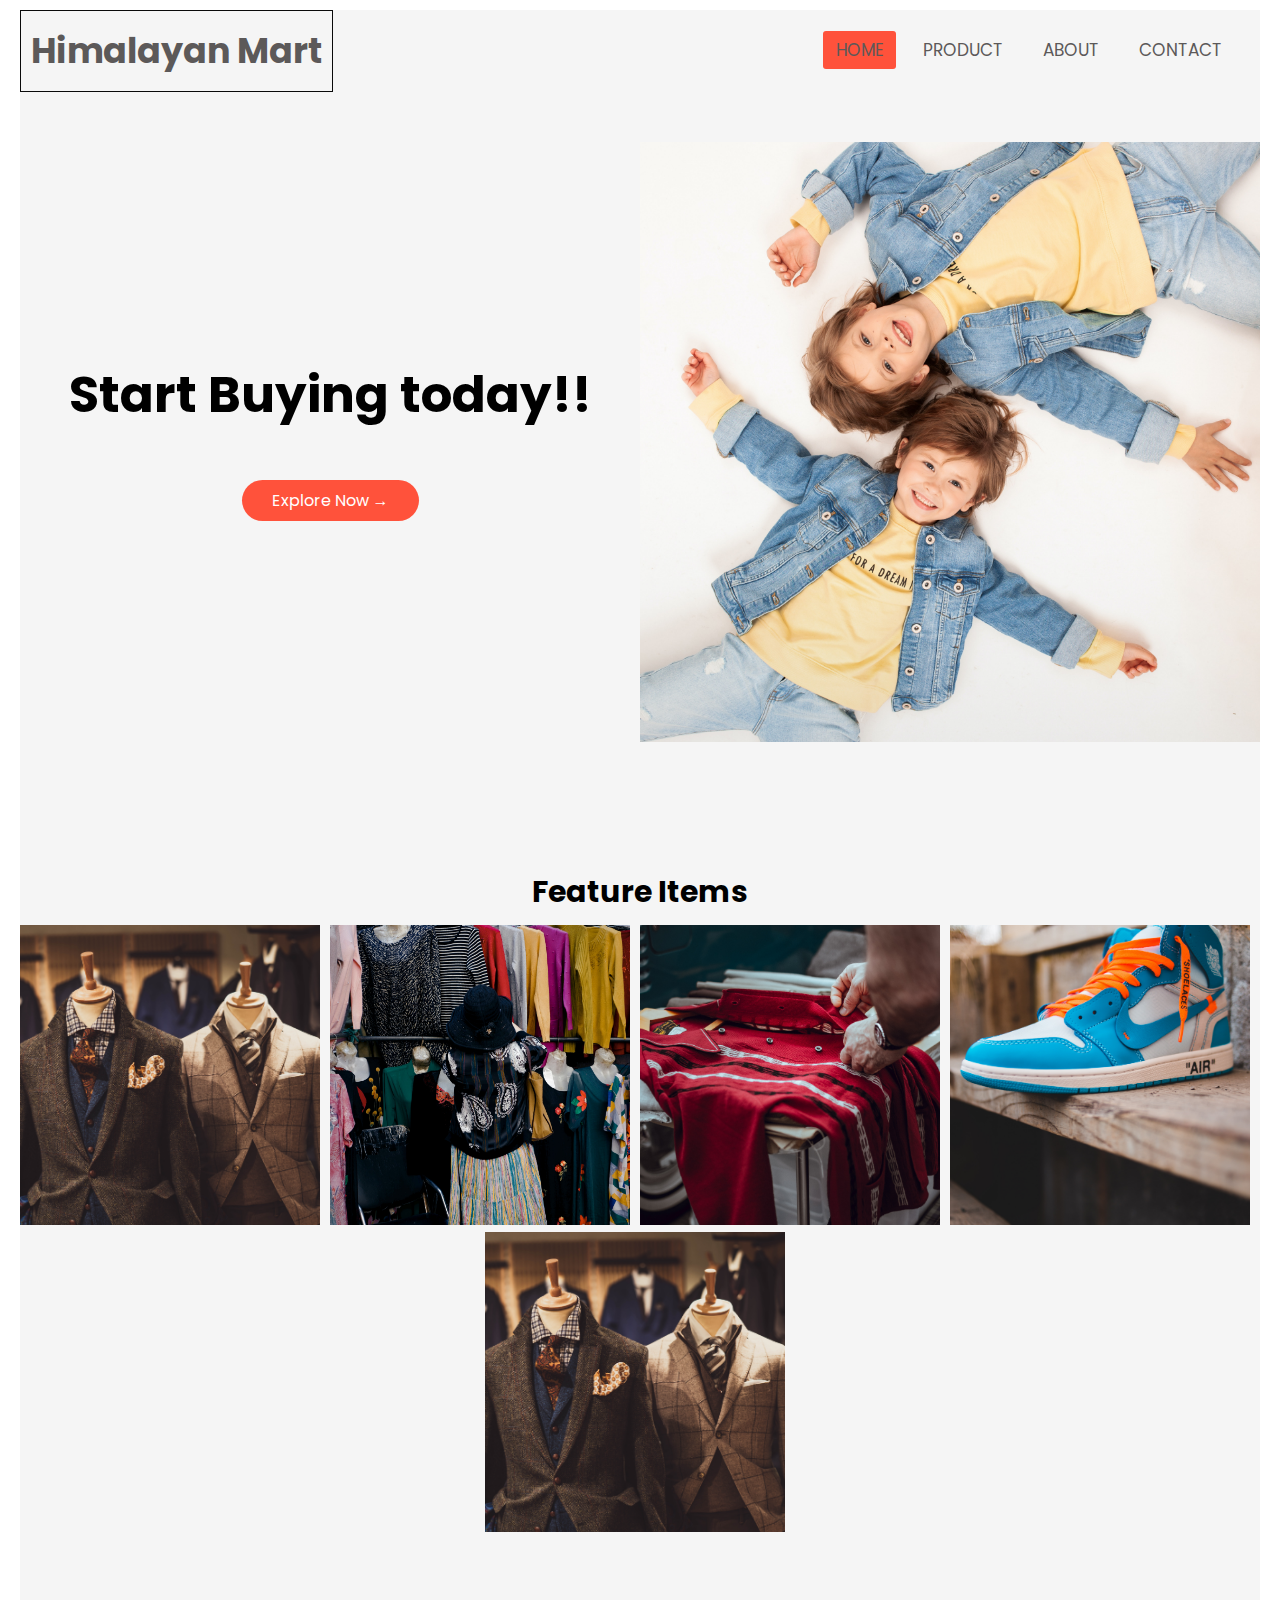
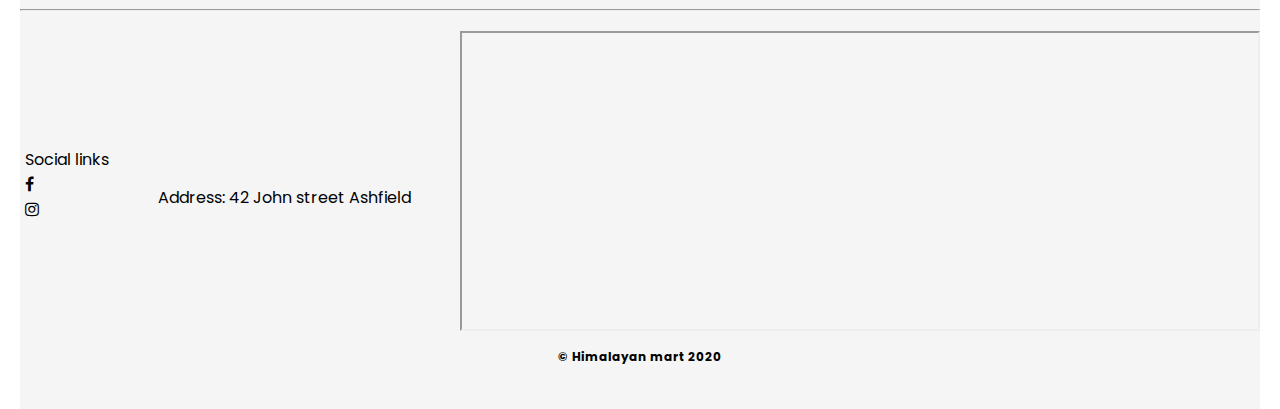
<file: index.html>
<!DOCTYPE html>
<html lang="en">
<head>
  <meta charset="UTF-8">
  <meta name="viewport" content="width=device-width, initial-scale=1.0">
  <title>Himalayan Mart</title>
  <link rel="stylesheet" href="main.css">
<link href="https://fonts.googleapis.com/css2?family=Poppins:wght@200&display=swap" rel="stylesheet">
<link rel="stylesheet" href="https://stackpath.bootstrapcdn.com/font-awesome/4.7.0/css/font-awesome.min.css">
</head>
<body>
  <div class="container">
  <header>
    <nav>
    <label class="logo">Himalayan Mart</label>
        <ul>
          <li><a class="active" href="#">Home</a></li>
          <li><a href="#">Product</a>
          <div class="sub-menu-item">
            <ul>
              <li>
                <a href="male.html">Male</a>
              </li>
              <li>
                <a href="female.html">Female</a>
              </li>
              <li>
                <a href="kids.html">Kids</a>
              </li>
            </ul>
          </div>
          </li>
          <li><a href="about.html">About</a></li>
          <li><a href="contact us.html">Contact</a></li>
        </ul>
      </nav>
  </header>
  <div class="row">
    <div class="col-2">
    <h1>Start Buying today!!</h1>
    <a href="" class="explore-btn">Explore Now &#8594;</a>
    </div>
    <div class="col-2">
      <img src="./images/photo_home.jpg" >
    </div>
  </div>
    <!--featured categories-->
    <div class="categories">
      <p class="feature-text">Feature Items</p>
      <div class="small-container">
        <div class="feature-row">
          <div class="col-3">
            <img src="./images/2-cloth.jpg">
          </div>
          <div class="col-3">
            <img src="./images/3-cloth.jpg">
          </div>
          <div class="col-3">
            <img src="./images/5-cloth.jpg">
          </div>
          <div class="col-3">
            <img src="./images/6-cloth.jpg">
          </div>
          <div class="col-3">
            <img src="./images/2-cloth.jpg">
          </div>
        </div>
      </div>
    </div>
<footer>
  <div class="footer-container">
    <p class="footer-line"><hr></p>
    <div class="footer-row">
      <div class="footer-col-1">
        
        <p>Social links</p>
        <ul>
          <li><i class="fa fa-facebook"></i></li>
          <li><i class="fa fa-instagram"></i></li>
        </ul>

      </div>
      <div class="footer-col-2">
        <br>Address: 42 John street Ashfield</p>
        
      </div>
      <div class="footer-col-3">
        <iframe src="https://www.google.com/maps/d/embed?mid=1JZS4-azoMe2J3E-mZ85WNQ39jCQ&hl=en" width="800" height="300"></iframe>
      </div>
    </div>
  </div>
  <p class="cpy-right">&copy Himalayan mart 2020</p>
</footer>
</div>
</body>
</html>
</file>
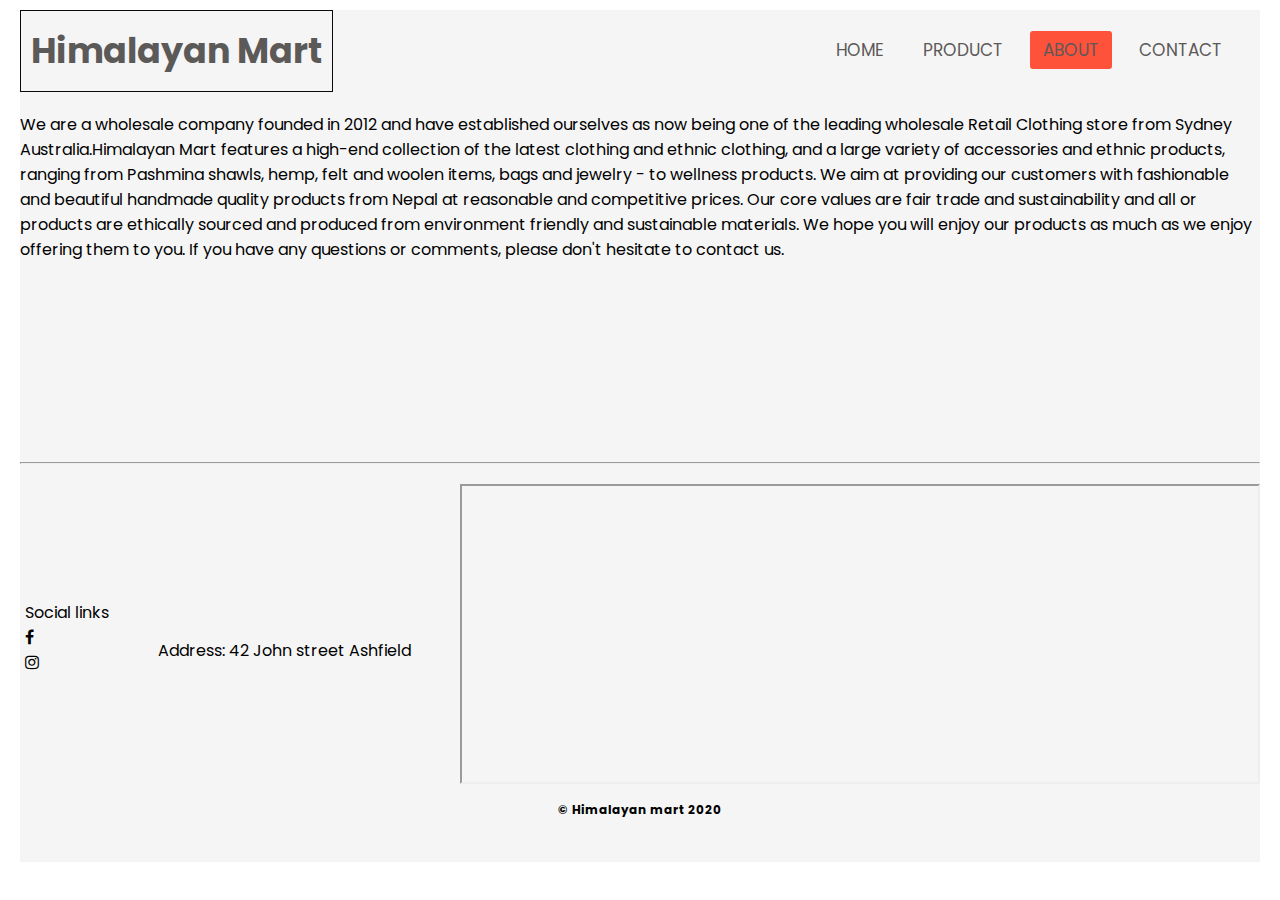
<file: about.html>
<!DOCTYPE html>
<html lang="en">
<head>
  <meta charset="UTF-8">
  <meta name="viewport" content="width=device-width, initial-scale=1.0">
  <title>Himalayan Mart</title>
  <link rel="stylesheet" href="main.css">
<link href="https://fonts.googleapis.com/css2?family=Poppins:wght@200&display=swap" rel="stylesheet">
<link rel="stylesheet" href="https://stackpath.bootstrapcdn.com/font-awesome/4.7.0/css/font-awesome.min.css">
</head>
<body>
  <div class="container">
    <header>
      <nav>
      <label class="logo">Himalayan Mart</label>
          <ul>
            <li><a  href="index.html">Home</a></li>
            <li><a href="#">Product</a>
            <div class="sub-menu-item">
              <ul>
                <li>
                  <a href="male.html">Male</a>
                </li>
                <li>
                  <a href="female.html">Female</a>
                </li>
                <li>
                  <a href="kids.html">Kids</a>
                </li>
              </ul>
            </div>
            </li>
            <li><a class="active" href="about.html">About</a></li>
            <li><a href="contact us.html">Contact</a></li>
          </ul>
        </nav>
    </header>
    <p class="about-para">We are a wholesale company founded in 2012 and have established ourselves as now being one of the leading wholesale Retail Clothing store from Sydney Australia.Himalayan Mart features a high-end collection of the latest clothing and ethnic clothing, and a large variety of accessories and ethnic products, ranging from Pashmina shawls, hemp, felt and woolen items, bags and jewelry - to wellness products.
    We aim at providing our customers with fashionable and beautiful handmade quality products from Nepal at reasonable and competitive prices.
    Our core values are fair trade and sustainability and all or products are ethically sourced and produced from environment friendly and sustainable materials.
      
      We hope you will enjoy our products as much as we enjoy offering them to you. If you have any questions or comments, please don't hesitate to contact us. </p>
    
<footer>
  <div class="footer-container">
    <p class="footer-line"><hr></p>
    <div class="footer-row">
      <div class="footer-col-1">
        
        <p>Social links</p>
        <ul>
          <li><i class="fa fa-facebook"></i></li>
          <li><i class="fa fa-instagram"></i></li>
        </ul>

      </div>
      <div class="footer-col-2">
        <br>Address: 42 John street Ashfield</br>
      </p>
        
      </div>
      <div class="footer-col-3">
        <iframe src="https://www.google.com/maps/d/embed?mid=1JZS4-azoMe2J3E-mZ85WNQ39jCQ&hl=en" width="800" height="300"></iframe>
      </div>
    </div>
  </div>
  <p class="cpy-right">&copy Himalayan mart 2020</p>
</footer>
</div>
</body>
</html>
</file>
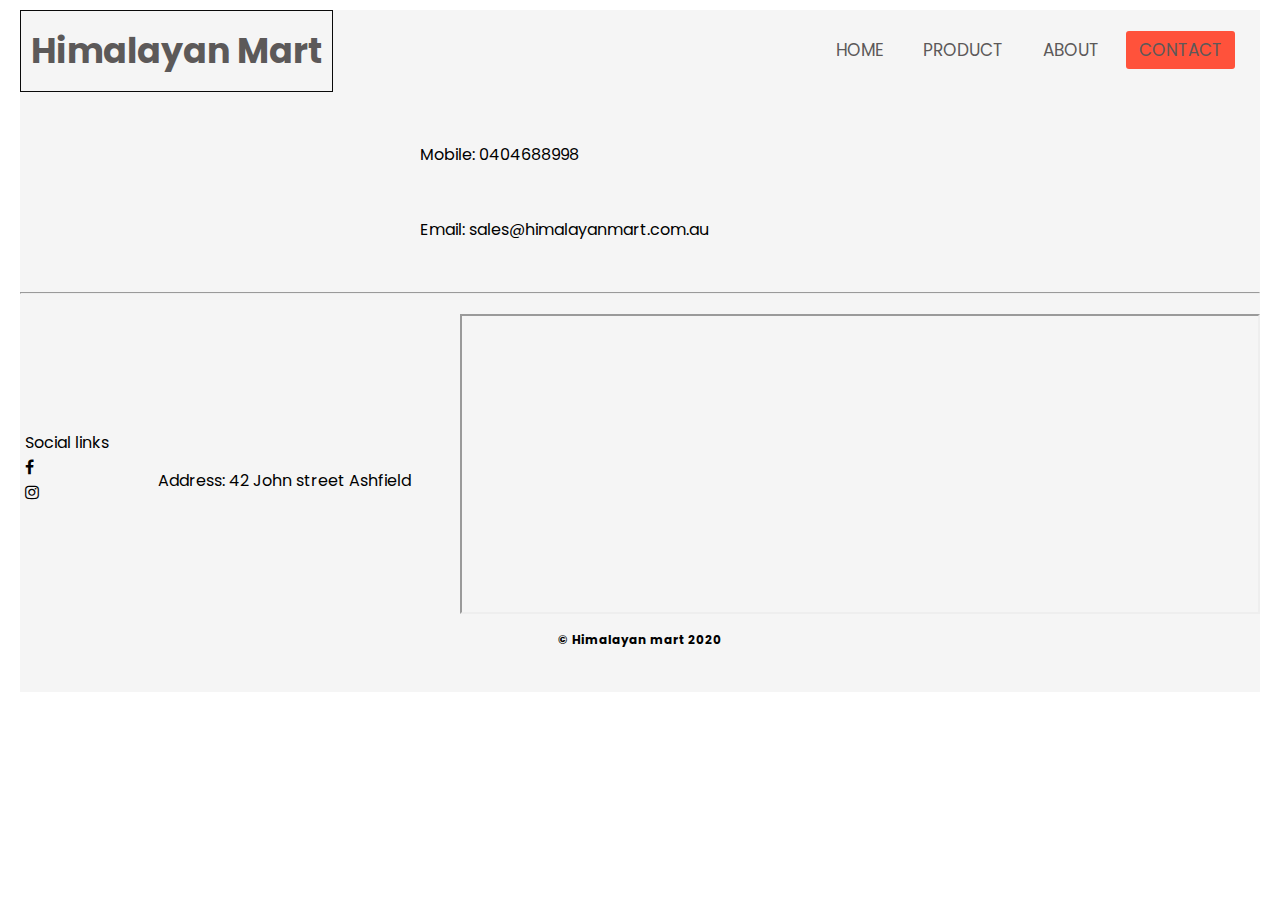
<file: contact us.html>
<!DOCTYPE html>
<html lang="en">
<head>
  <meta charset="UTF-8">
  <meta name="viewport" content="width=device-width, initial-scale=1.0">
  <title>Himalayan Mart</title>
  <link rel="stylesheet" href="main.css">
<link href="https://fonts.googleapis.com/css2?family=Poppins:wght@200&display=swap" rel="stylesheet">
<link rel="stylesheet" href="https://stackpath.bootstrapcdn.com/font-awesome/4.7.0/css/font-awesome.min.css">
</head>
<body>
  <div class="container">
    <header>
      <nav>
      <label class="logo">Himalayan Mart</label>
          <ul>
            <li><a  href="index.html">Home</a></li>
            <li><a href="#">Product</a>
            <div class="sub-menu-item">
              <ul>
                <li>
                  <a href="male.html">Male</a>
                </li>
                <li>
                  <a href="female.html">Female</a>
                </li>
                <li>
                  <a href="kids.html">Kids</a>
                </li>
              </ul>
            </div>
            </li>
            <li><a href="about.html">About</a></li>
            <li><a class="active" href="contact us.html">Contact</a></li>
          </ul>
        </nav>
    </header>
    <div class="contact-detail">
      <p class="mobile"> Mobile: 0404688998</p>
      <p class="email"> Email: sales@himalayanmart.com.au</p>
    </div>
<footer>
  <div class="footer-container">
    <p class="footer-line"><hr></p>
    <div class="footer-row">
      <div class="footer-col-1">
        
        <p>Social links</p>
        <ul>
          <li><i class="fa fa-facebook"></i></li>
          <li><i class="fa fa-instagram"></i></li>
        </ul>

      </div>
      <div class="footer-col-2">
        <br>Address: 42 John street Ashfield</p>
        
      </div>
      <div class="footer-col-3">
        <iframe src="https://www.google.com/maps/d/embed?mid=1JZS4-azoMe2J3E-mZ85WNQ39jCQ&hl=en" width="800" height="300"></iframe>
      </div>
    </div>
  </div>
  <p class="cpy-right">&copy Himalayan mart 2020</p>
</footer>
</div>
</body>
</html>
</file>
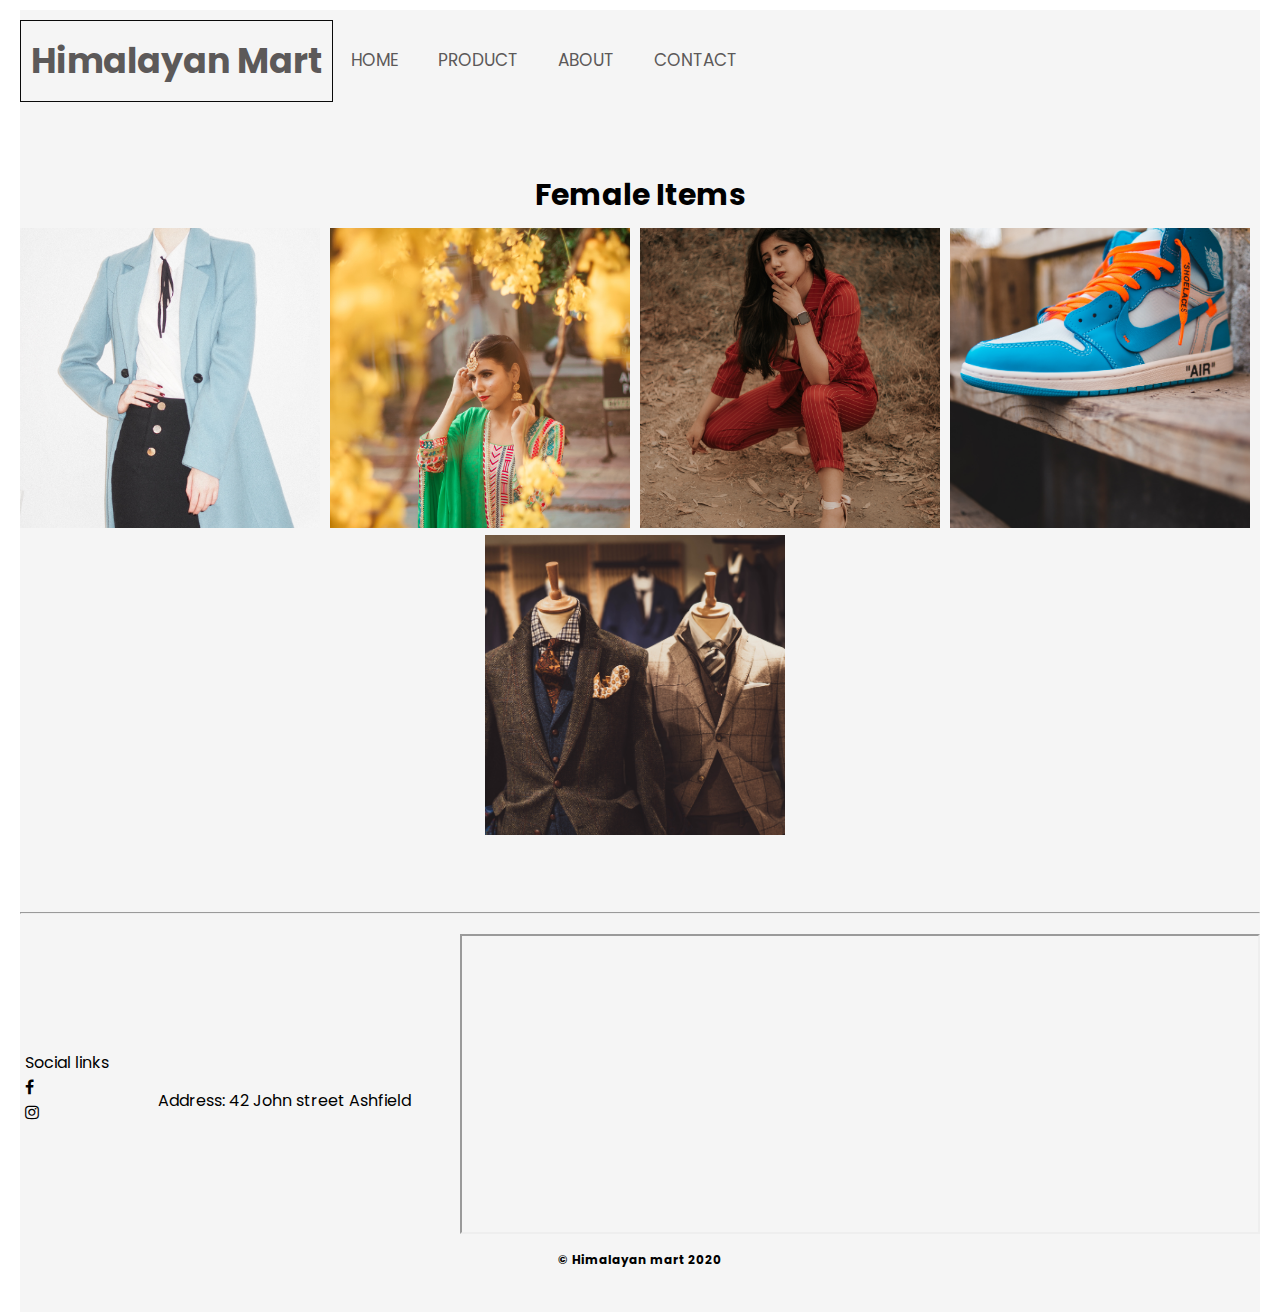
<file: female.html>
<!DOCTYPE html>
<html lang="en">
<head>
  <meta charset="UTF-8">
  <meta name="viewport" content="width=device-width, initial-scale=1.0">
  <title>Himalayan Mart</title>
  <link rel="stylesheet" href="main.css">
<link href="https://fonts.googleapis.com/css2?family=Poppins:wght@200&display=swap" rel="stylesheet">
<link rel="stylesheet" href="https://stackpath.bootstrapcdn.com/font-awesome/4.7.0/css/font-awesome.min.css">
</head>
<body>
  <div class="container">
  <header>
    <nav>
      <header>
        <nav>
        <label class="logo">Himalayan Mart</label>
            <ul>
              <li><a  href="index.html">Home</a></li>
              <li><a href="#">Product</a>
              <div class="sub-menu-item">
                <ul>
                  <li>
                    <a href="male.html">Male</a>
                  </li>
                  <li>
                    <a href="female.html">Female</a>
                  </li>
                  <li>
                    <a href="kids.html">Kids</a>
                  </li>
                </ul>
              </div>
              </li>
              <li><a href="about.html">About</a></li>
              <li><a href="contact us.html">Contact</a></li>
            </ul>
          </nav>
      </header>
  </header>
    <!--featured categories-->
    <div class="categories">
      <p class="feature-text">Female Items</p>
      <div class="small-container">
        <div class="feature-row">
          <div class="col-3">
            <img src="./images/1a.jpg">
          </div>
          <div class="col-3">
            <img src="./images/2a.jpg">
          </div>
          <div class="col-3">
            <img src="./images/3a.jpg">
          </div>
          <div class="col-3">
            <img src="./images/6-cloth.jpg">
          </div>
          <div class="col-3">
            <img src="./images/2-cloth.jpg">
          </div>
        </div>
      </div>
    </div>
<footer>
  <div class="footer-container">
    <p class="footer-line"><hr></p>
    <div class="footer-row">
      <div class="footer-col-1">
        
        <p>Social links</p>
        <ul>
          <li><i class="fa fa-facebook"></i></li>
          <li><i class="fa fa-instagram"></i></li>
        </ul>

      </div>
      <div class="footer-col-2">
        <br>Address: 42 John street Ashfield</p>
        
      </div>
      <div class="footer-col-3">
        <iframe src="https://www.google.com/maps/d/embed?mid=1JZS4-azoMe2J3E-mZ85WNQ39jCQ&hl=en" width="800" height="300"></iframe>
      </div>
    </div>
  </div>
  <p class="cpy-right">&copy Himalayan mart 2020</p>
</footer>
</div>
</body>
</html>
</file>
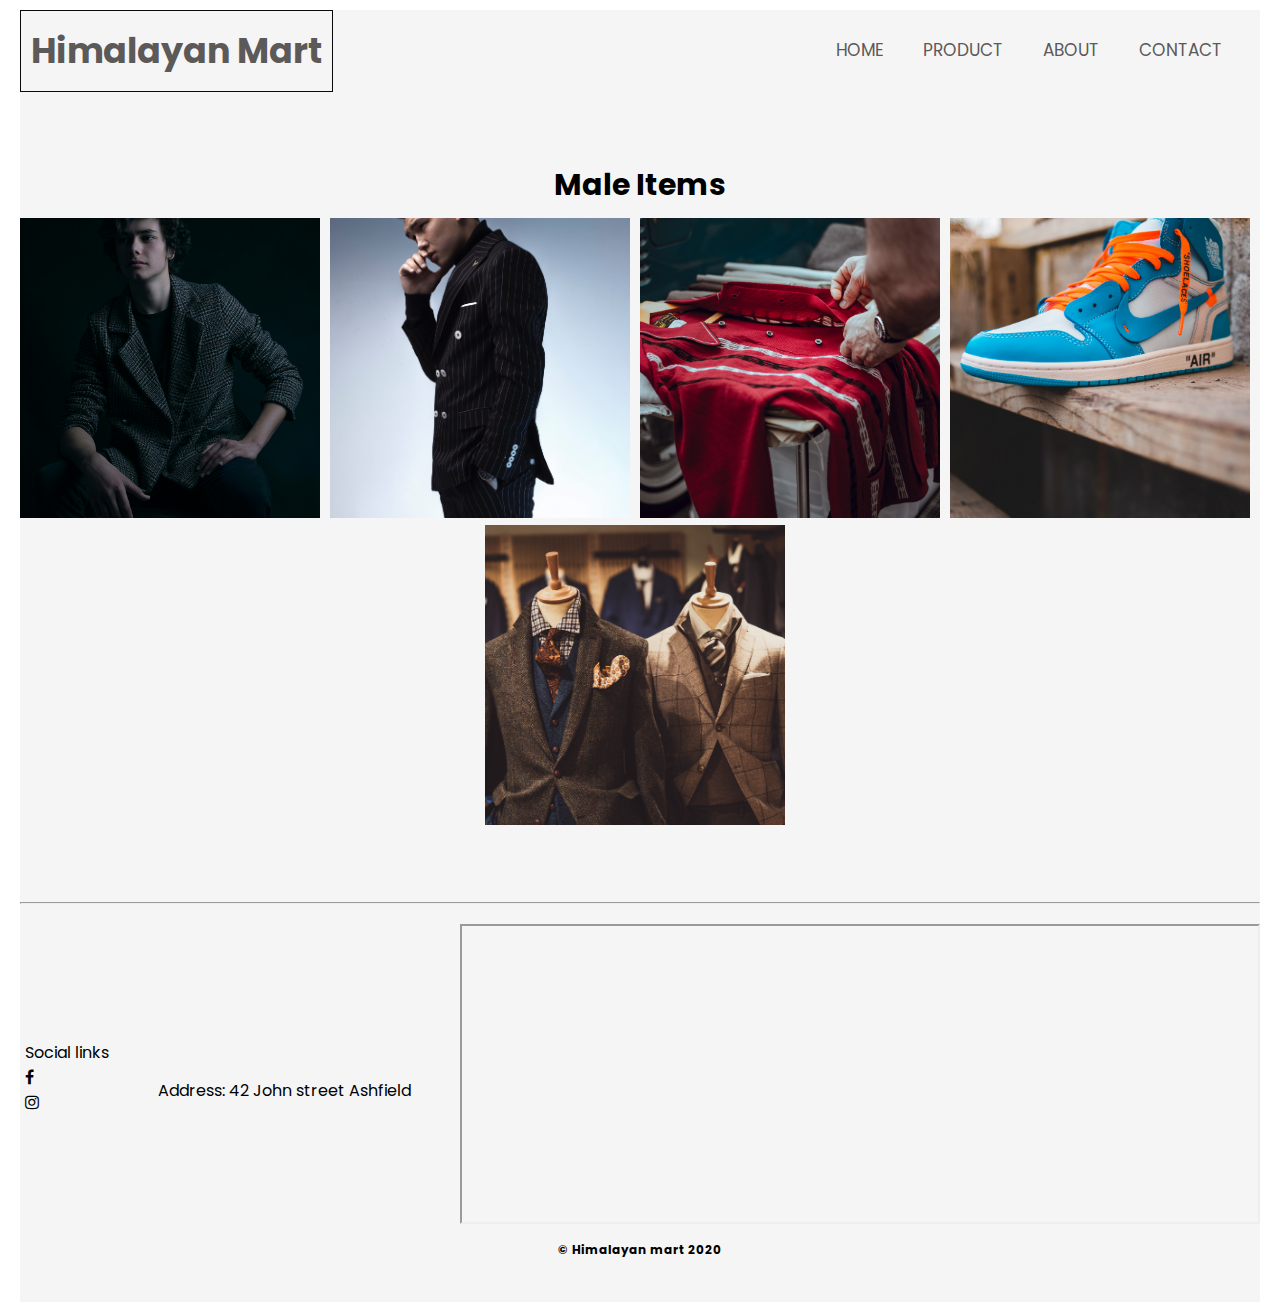
<file: male.html>
<!DOCTYPE html>
<html lang="en">
<head>
  <meta charset="UTF-8">
  <meta name="viewport" content="width=device-width, initial-scale=1.0">
  <title>Himalayan Mart</title>
  <link rel="stylesheet" href="main.css">
<link href="https://fonts.googleapis.com/css2?family=Poppins:wght@200&display=swap" rel="stylesheet">
<link rel="stylesheet" href="https://stackpath.bootstrapcdn.com/font-awesome/4.7.0/css/font-awesome.min.css">
</head>
<body>
  <div class="container">
    <header>
      <nav>
      <label class="logo">Himalayan Mart</label>
          <ul>
            <li><a  href="index.html">Home</a></li>
            <li><a href="#">Product</a>
            <div class="sub-menu-item">
              <ul>
                <li>
                  <a href="male.html">Male</a>
                </li>
                <li>
                  <a href="female.html">Female</a>
                </li>
                <li>
                  <a href="kids.html">Kids</a>
                </li>
              </ul>
            </div>
            </li>
            <li><a href="about.html">About</a></li>
            <li><a href="contact us.html">Contact</a></li>
          </ul>
        </nav>
    </header>
    <!--featured categories-->
    <div class="categories">
      <p class="feature-text">Male Items</p>
      <div class="small-container">
        <div class="feature-row">
          <div class="col-3">
            <img src="./images/2b.jpg">
          </div>
          <div class="col-3">
            <img src="./images/1b.jpg">
          </div>
          <div class="col-3">
            <img src="./images/5-cloth.jpg">
          </div>
          <div class="col-3">
            <img src="./images/6-cloth.jpg">
          </div>
          <div class="col-3">
            <img src="./images/2-cloth.jpg">
          </div>
        </div>
      </div>
    </div>
<footer>
  <div class="footer-container">
    <p class="footer-line"><hr></p>
    <div class="footer-row">
      <div class="footer-col-1">
        
        <p>Social links</p>
        <ul>
          <li><i class="fa fa-facebook"></i></li>
          <li><i class="fa fa-instagram"></i></li>
        </ul>

      </div>
      <div class="footer-col-2">
        <br>Address: 42 John street Ashfield</p>
        
      </div>
      <div class="footer-col-3">
        <iframe src="https://www.google.com/maps/d/embed?mid=1JZS4-azoMe2J3E-mZ85WNQ39jCQ&hl=en" width="800" height="300"></iframe>
      </div>
    </div>
  </div>
  <p class="cpy-right">&copy Himalayan mart 2020</p>
</footer>
</div>
</body>
</html>
</file>
<file: main.css>
* {
  padding: 0;
  margin: 0;
  text-decoration: none;
  list-style: none;
  box-sizing: border-box;
}
body {
  font-family: "Poppins", sans-serif;
}
.container {
  max-width: 100%;
  margin-left: 20px;
  margin-right: 20px;
  background-color: whitesmoke;
}
label.logo {
  color: rgb(92, 89, 89);
  font-size: 35px;
  line-height: 80px;
  padding: 0 10px;
  font-weight: bold;
  border: 1px solid #0a0a0a;
}
nav {
  text-align: center;
  display: flex;
  justify-content: space-between;
  margin-top: 10px;
}
nav ul {
  margin-right: 20px;
}
nav ul li {
  display: inline-block;
  line-height: 80px;
  margin: 0 5px;
  text-align: center;
}
nav ul li a {
  color: rgb(92, 89, 89);
  font-size: 17px;
  padding: 7px 13px;
  border-radius: 3px;
  text-transform: uppercase;
}

a.active,
a:hover {
  background: #ff523b;
  transition: 0.5s;
}

.row {
  display: flex;
  align-items: center;
  flex-wrap: wrap;
  justify-content: space-between;
  text-align: center;
}
.col-2 {
  flex-basis: 50%;
  min-width: 300px;
}
.col-2 img {
  max-width: 100%;
  padding: 50px 0;
  object-fit: cover;
  width: 100%;
  height: 700px;
}
.col-2 h1 {
  font-size: 50px;
  line-height: 60px;
  margin: 25px;
}
.explore-btn {
  display: inline-block;
  background: #ff523b;
  color: #fff;
  padding: 8px 30px;
  margin: 30px 0;
  border-radius: 30px;
}
.container.row {
  margin: 70px;
}
.categories {
  margin: 70px 0;
}
p.feature-text {
  font-size: 30px;
  font-weight: bold;
  color: black;
  text-align: center;
  margin-bottom: 10px;
}
.feature-row {
  display: flex;
  flex-wrap: wrap;
  align-items: center;
  justify-content: center;
}
.col-3 img {
  width: 300px;
  height: 300px;
  object-fit: cover;
  margin-right: 10px;
}
.col-3 img:hover {
  transform: scale(1.5);
}
footer {
  width: 100%;
  height: 400px;
}
.footer-row {
  display: flex;
  align-items: center;
  justify-content: space-between;
  margin-top: 20px;
  flex-wrap: wrap;
}
.footer-col-1 {
  margin-left: 5px;
}
p.cpy-right {
  text-align: center;
  margin-top: 10px;
  font-weight: bold;
  font-size: 12px;
}
.sub-menu-item {
  display: none;
  position: absolute;
  margin-top: 10px;
  margin-left: -15px;
  transition: 1s 1s;
}
nav ul li:hover .sub-menu-item {
  display: block;
  background: #ff523b;
  transition-delay: 0;
}
nav ul li:hover .sub-menu-item ul {
  display: block;
  margin: 10px;
}
nav ul li:hover .sub-menu-item ul li {
  width: 150px;
  padding: 10px;
  border-bottom: 1px dotted #fff;
  background: transparent;
  border-radius: 0;
  text-align: left;
}
nav ul li:hover .sub-menu-item ul li:last-child {
  border-bottom: none;
}
p.about-para {
  margin-top: 20px;
  margin-bottom: 200px;
}
.contact-detail .mobile {
  margin: 50px 400px;
}
.contact-detail .email {
  margin: 50px 400px;
}
</file>
